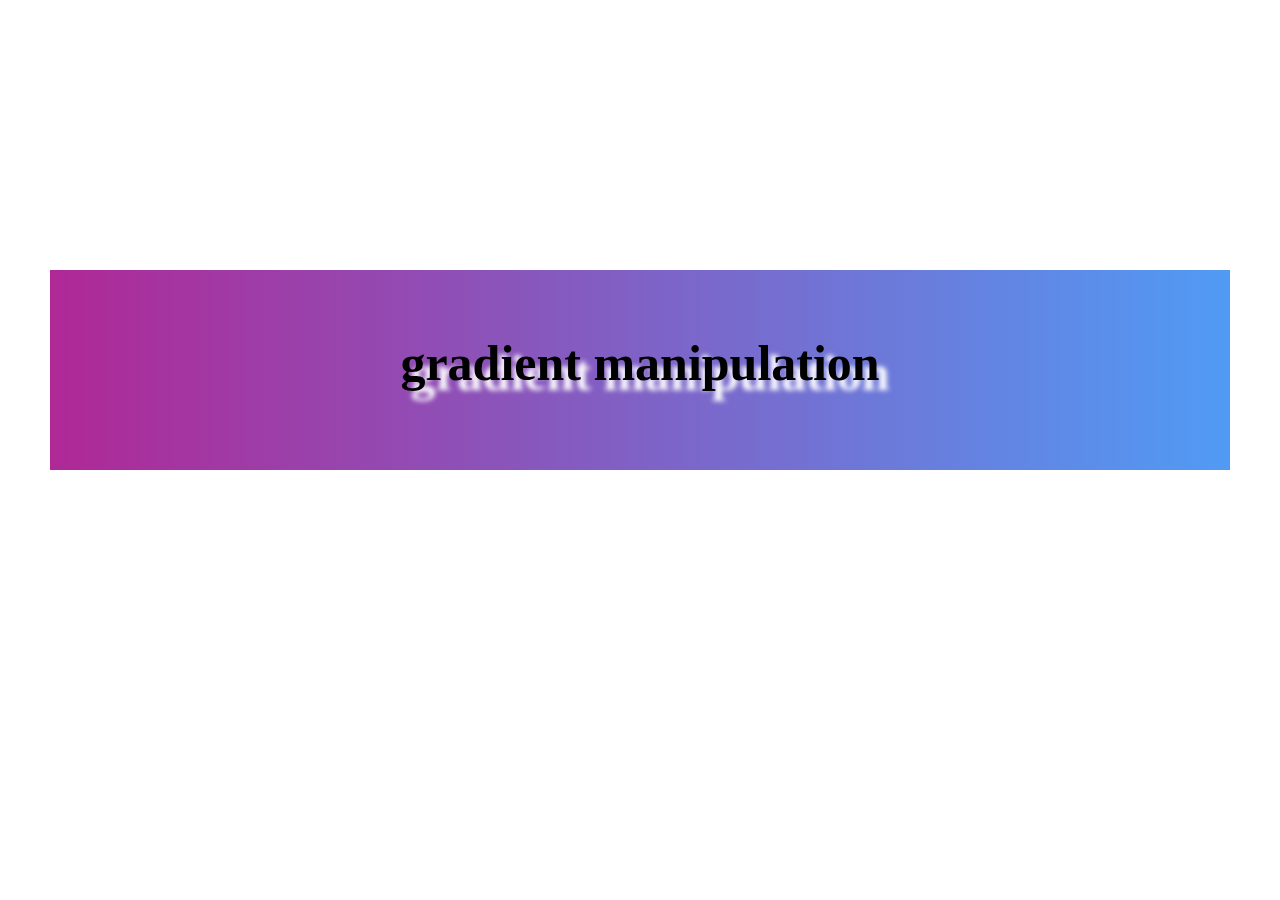
<file: gradient/index.html>
<!DOCTYPE html>
<html lang="en">
<head>
    <meta charset="UTF-8">
    <meta name="viewport" content="width=device-width, initial-scale=1.0">
    <title>Gradient | CSS</title>
    <link rel="stylesheet" href="style.css">
</head>
<body>
    <div class="container">
        <h1>gradient manipulation</h1>
    </div>
</body>
</html>
</file>
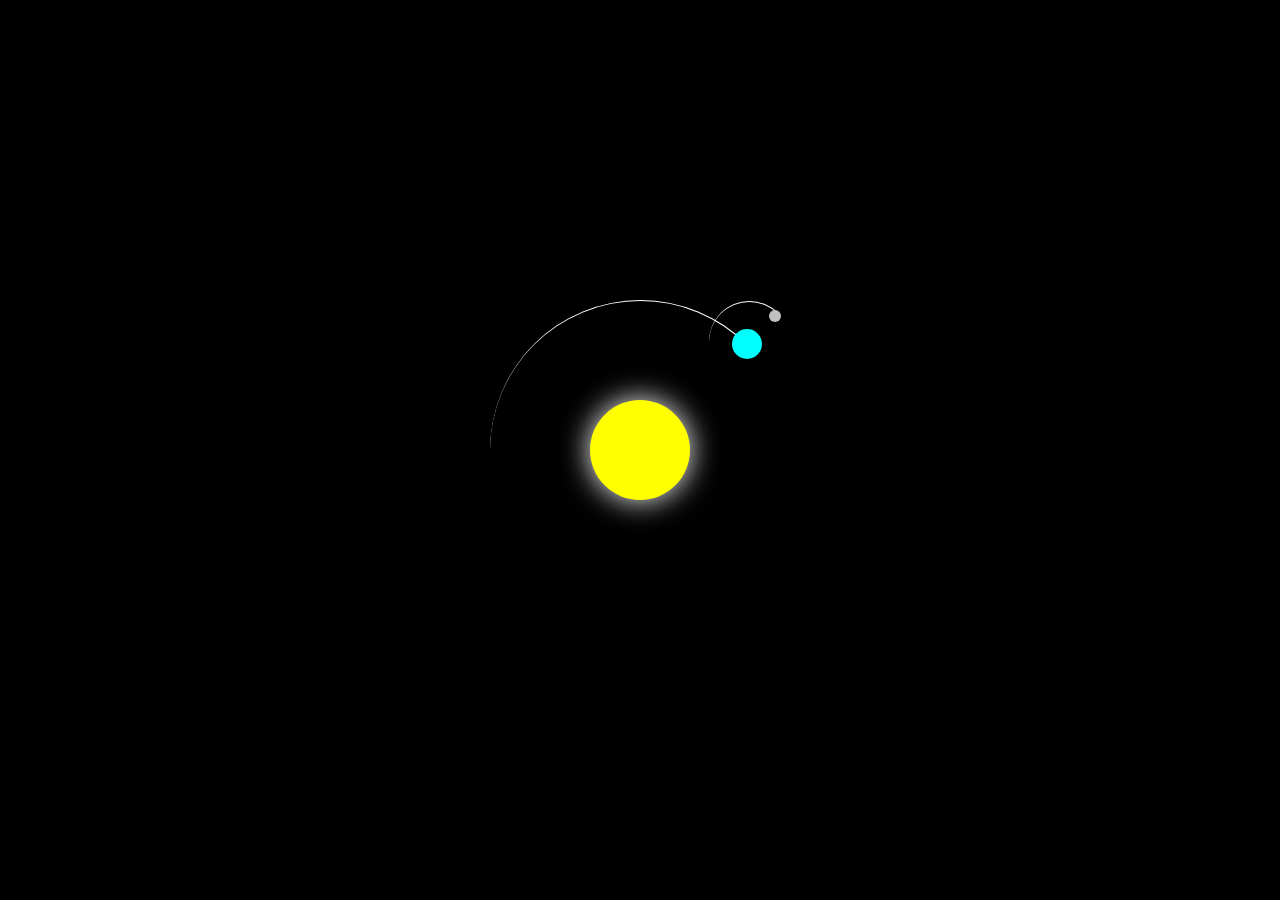
<file: solar system/index.html>
<!DOCTYPE html>
<html lang="en">
<head>
    <meta charset="UTF-8">
    <meta name="viewport" content="width=device-width, initial-scale=1.0">
    <title>Solar System</title>
    <link rel="stylesheet" href="style.css">
</head>
<body>
    <div class="container">
        <div class="sun"></div>
        <div class="earth">
            <div class="moon"></div>
        </div>
    </div>
</body>
</html>
</file>
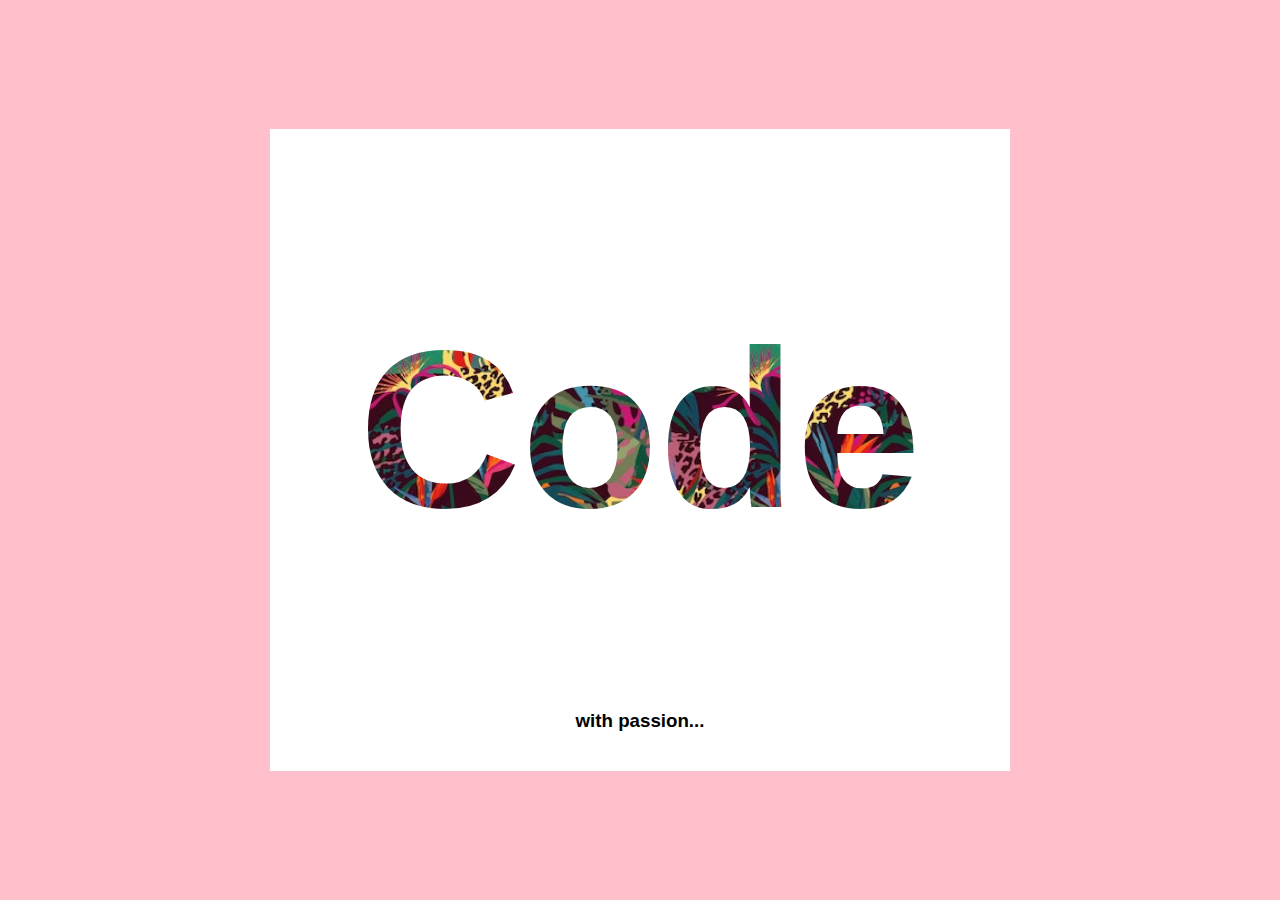
<file: text-clip header/index.html>
<!DOCTYPE html>
<html lang="en">
<head>
    <meta charset="UTF-8">
    <meta name="viewport" content="width=device-width, initial-scale=1.0">
    <title>Text-Clip Header</title>
    <link rel="stylesheet" href="style.css">
</head>
<body>
    <div class="frame">
        <h1>Code</h1>
        <h3>with passion...</h3>
    </div>
</body>
</html>
</file>
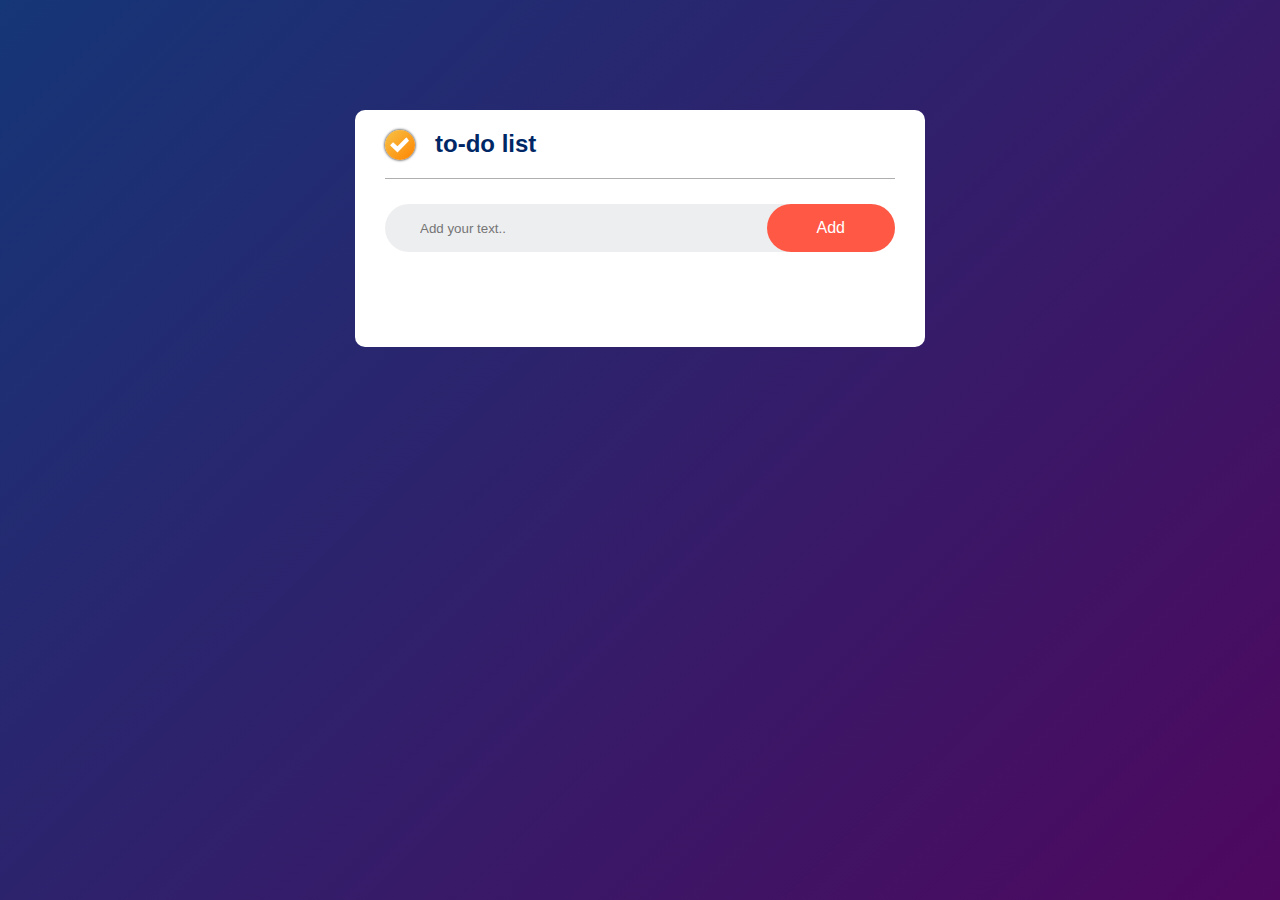
<file: to-do list/main/index.html>
<!DOCTYPE html>
<html lang="en">
<head>
    <meta charset="UTF-8">
    <meta name="viewport" content="width=device-width, initial-scale=1.0">
    <title>to-do list | js</title>
    <link rel="stylesheet" href="style.css">
</head>
<body>
    <div class="container">
        <div class="todo-app">
            <div class="head-bar">
                <span class="logo">
                    <svg xmlns="http://www.w3.org/2000/svg" width="24" height="24" viewBox="0 0 24 24" fill="currentcolor"><path d="M20.285 2l-11.285 11.567-5.286-5.011-3.714 3.716 9 8.728 15-15.285z"/></svg>
                </span>
                <h2>to-do list</h2>
            </div>
            <div class="row">
                <input type="text" id="input-box" placeholder="Add your text..">
                <button class="btn" onclick="addTask()">Add</button>
            </div>
            <ul id="list-container">
                <!-- <li class="checked">Task</li>
                <li>Task</li>
                <li>Task</li> -->
            </ul>
        </div>
    </div>

    <script src="app.js"></script>
</body>
</html>
</file>
<file: gradient/style.css>
*{
    margin: 0;
    padding: 0;
    box-sizing: border-box;
}

.container{
    height: 200px;
    margin: 270px 50px;
    /* border: 1px solid black; */
    /* background-image: -webkit-gradient(linear,left top,right top,from(#af2896),to(#509bf5)); */
    background-image: linear-gradient(90deg,#af2896,#509bf5);
}
h1{
    /* width: 100%; */
    height: 100%;
    text-align: center;
    /* border: 1px solid black; */
    padding: 4rem 0;
    text-shadow: 10px 10px 5px #fff;
    font-size: 50px;
}
</file>
<file: solar system/style.css>
body{
    margin: 0;
    height: 100vh;
    display: flex;
    align-items: center;
    justify-content: center;
    overflow: hidden;
    background-color: black;
}

.container{
    font-size: 10px;
    height: 40em;
    width: 40em;
    position: relative;
    /* border: 2px solid white; */
}

.sun{
    position: absolute;
    top: 15em;
    left: 15em;
    width: 10em;
    height: 10em;
    background-color: yellow;
    border-radius: 50%;
    box-shadow: 0 0 3em white;
}

.earth, .moon{
    position: absolute;
    border-style: solid;
    border-color: white transparent transparent transparent;
    border-width: 0.1em 0.1em 0 0;
    border-radius: 50%;
}

.earth{
    top: 5em;
    left: 5em;
    width: 30em;
    height: 30em;
    animation: orbit 36.5s linear infinite;
}

.moon{
    top: 0;
    right: 0;
    width: 8em;
    height: 8em;
    animation: orbit 2.7s linear infinite;
}

.earth::before, .moon::before{
    content: '';
    position: absolute;
    border-radius: 50%;
}

.earth::before{
    top: 2.8em;
    right: 2.8em;
    width: 3em;
    height: 3em;
    background-color: aqua;
}

.moon::before{
    top: 0.8em;
    right: 0.8em;
    width: 1.2em;
    height: 1.2em;
    background-color: silver;
}

@keyframes orbit{
    to{
        transform: rotate(360deg);
    }
}
</file>
<file: text-clip header/style.css>
body{
    margin: 0;
    height: 100vh;
    background-color: pink;
    display: flex;
    align-items: center;
    justify-content: center;
    font-family: "Roboto", sans-serif;
}

h1{
    font-size: 25vh;
    font-weight: bold;
    background-image: url(./resources/tropical.avif);
    background-size: cover;
    background-clip: text;
    -webkit-background-clip: text;
    color: transparent;
}

.frame{
    padding: 20px;
    width: 700px;
    background-color: white;
    text-align: center;
}
</file>
<file: to-do list/main/style.css>
*,
::after,
::before{
    margin: 0;
    padding: 0;
    box-sizing: border-box;
}

*{
    font-family: 'Poppins', sans-serif;
}

.container{
    width: 100%;
    min-height: 100vh;
    background: linear-gradient(135deg, #153677, #4e085f);  
    padding: 10px;
}

.todo-app{
    width: 100%;
    max-width: 570px;
    background-color: #ffffff;
    margin: 100px auto 20px;
    padding: 20px 30px 70px;
    border-radius: 10px;
}

.head-bar{
    display: flex;
    gap: 20px;
    /* align-items: center; */
    width: 100%;
    border-bottom: 1px solid #afafaf;
}

.head-bar span svg{
    width: 30px;
    height: 30px;
    /* border: 1px black solid; */
    padding: 5px;
    border-radius: 50%;
    color: white;
    background: linear-gradient(135deg, rgb(247, 194, 70), rgb(255, 132, 0));
    box-shadow: 0 0 3px black;
}

.head-bar h2{
    color: #002765;
    margin-bottom: 20px;
    font-size: 1.5rem;
}

.row{
    display: flex;
    align-items: center;
    justify-content: space-between;
    background-color: #edeef0;
    border-radius: 30px;
    padding-left: 20px;
    margin: 25px 0px;
}

input{
    flex: 1;
    padding: 15px;
    background-color: transparent;
    border: none;
    outline: none;
}

.btn{
    border: none;
    outline: none;
    padding: 15px 50px;
    background-color: #ff5945;
    color: #fff;
    font-size: 16px;
    cursor: pointer;
    border-radius: 40px;
    transition: background-color 0.3s;
}

.btn:hover{
    background-color: #fb4935;
}

ul li{
    list-style: none;
    font-size: 17px;
    padding: 12px 8px 12px 50px;
    user-select: none;
    cursor: pointer;    
    position: relative;
}

ul li::before{
    content: '';
    position: absolute;
    height: 28px;
    width: 28px;
    border-radius: 50%;
    /* border: 1px solid black; */
    background-image: url(../resources/unchecked.png);
    background-size: cover;
    background-position: center;
    top: 8px;
    left: 6px;
}

ul li.checked{
    color: #555;
    text-decoration: line-through;
}

ul li.checked::before{
    /* content: url(../resources/checked.png); */
    background-image: url(../resources/checked.png);
}

ul li span{
    position: absolute;
    right: 0;
    top: 5px;
    height: 40px;
    width: 40px;
    font-size: 22px;
    color: #555;
    line-height: 40px;
    text-align: center;
    transition: all 0.3s;
}

ul li span:hover{
    background-color: #edeef0;
    border-radius: 50%;
}
</file>
